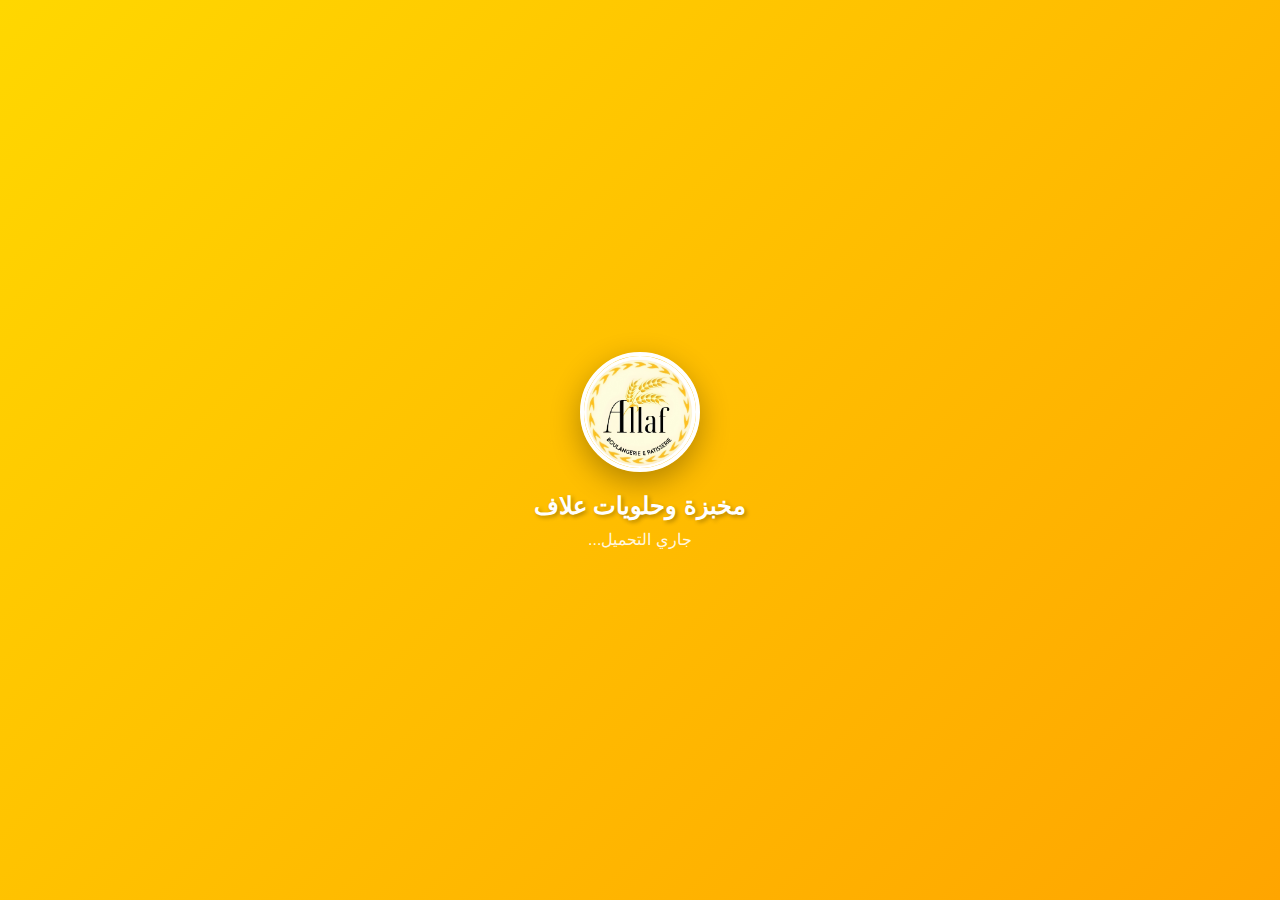
<file: http:/index.html>
<!DOCTYPE html>
<html lang="ar" dir="rtl">
<head>
    <meta charset="UTF-8">
    <meta name="viewport" content="width=device-width, initial-scale=1.0">
    <title>مخبزة وحلويات علاف</title>
    <link rel="icon" type="image/jpeg" href="logo.jpg">
    <link rel="manifest" href="manifest.json">
    <meta name="theme-color" content="#FFD700">
    <meta name="apple-mobile-web-app-capable" content="yes">
    <meta name="apple-mobile-web-app-status-bar-style" content="default">
    <meta name="apple-mobile-web-app-title" content="علاف">
    <link rel="apple-touch-icon" href="logo.jpg">
    <style>
        * {
            margin: 0;
            padding: 0;
            box-sizing: border-box;
        }

        body {
            font-family: 'Segoe UI', Tahoma, Geneva, Verdana, sans-serif;
            background: #f5f5f5;
            height: 100vh;
            overflow: hidden;
        }

        .app-container {
            display: flex;
            flex-direction: column;
            height: 100vh;
        }

        .header {
            background: linear-gradient(135deg, #FFD700, #FFA500);
            padding: 10px 15px;
            display: flex;
            align-items: center;
            justify-content: space-between;
            box-shadow: 0 2px 10px rgba(0,0,0,0.1);
            min-height: 60px;
        }

        .logo-section {
            display: flex;
            align-items: center;
            gap: 10px;
        }

        .logo {
            width: 40px;
            height: 40px;
            border-radius: 50%;
            object-fit: cover;
            border: 2px solid white;
        }

        .app-title {
            color: #333;
            font-size: 18px;
            font-weight: bold;
            text-shadow: 1px 1px 2px rgba(255,255,255,0.5);
        }

        .nav-controls {
            display: flex;
            gap: 8px;
        }

        .nav-btn {
            background: rgba(255,255,255,0.9);
            border: none;
            border-radius: 20px;
            padding: 8px 12px;
            cursor: pointer;
            font-size: 14px;
            color: #333;
            transition: all 0.3s ease;
            box-shadow: 0 2px 5px rgba(0,0,0,0.1);
        }

        .nav-btn:hover {
            background: white;
            transform: translateY(-1px);
            box-shadow: 0 4px 8px rgba(0,0,0,0.15);
        }

        .nav-btn:active {
            transform: translateY(0);
        }

        .nav-btn:disabled {
            opacity: 0.5;
            cursor: not-allowed;
        }

        .address-bar {
            background: white;
            padding: 8px 15px;
            border-bottom: 1px solid #ddd;
            display: flex;
            align-items: center;
            gap: 10px;
        }

        .url-input {
            flex: 1;
            padding: 8px 12px;
            border: 1px solid #ddd;
            border-radius: 20px;
            font-size: 14px;
            background: #f9f9f9;
            direction: ltr;
            text-align: left;
        }

        .url-input:focus {
            outline: none;
            border-color: #FFD700;
            background: white;
        }

        .go-btn {
            background: #FFD700;
            border: none;
            border-radius: 20px;
            padding: 8px 15px;
            cursor: pointer;
            font-weight: bold;
            color: #333;
            transition: all 0.3s ease;
        }

        .go-btn:hover {
            background: #FFA500;
            transform: scale(1.05);
        }

        .browser-frame {
            flex: 1;
            border: none;
            background: white;
        }

        .loading-bar {
            height: 3px;
            background: #FFD700;
            width: 0%;
            transition: width 0.3s ease;
            position: absolute;
            top: 60px;
            left: 0;
            z-index: 1000;
        }

        .status-bar {
            background: #333;
            color: white;
            padding: 5px 15px;
            font-size: 12px;
            display: flex;
            justify-content: space-between;
            align-items: center;
        }

        .connection-status {
            display: flex;
            align-items: center;
            gap: 5px;
        }

        .status-dot {
            width: 8px;
            height: 8px;
            border-radius: 50%;
            background: #4CAF50;
            animation: pulse 2s infinite;
        }

        @keyframes pulse {
            0% { opacity: 1; }
            50% { opacity: 0.5; }
            100% { opacity: 1; }
        }

        .menu-btn {
            background: rgba(255,255,255,0.1);
            border: none;
            color: white;
            padding: 5px 10px;
            border-radius: 10px;
            cursor: pointer;
            font-size: 12px;
        }

        @media (max-width: 768px) {
            .header {
                padding: 8px 10px;
                min-height: 50px;
            }

            .app-title {
                font-size: 16px;
            }

            .logo {
                width: 35px;
                height: 35px;
            }

            .nav-btn {
                padding: 6px 10px;
                font-size: 12px;
            }

            .address-bar {
                padding: 6px 10px;
            }

            .url-input {
                padding: 6px 10px;
                font-size: 13px;
            }
        }

        .splash-screen {
            position: fixed;
            top: 0;
            left: 0;
            width: 100%;
            height: 100%;
            background: linear-gradient(135deg, #FFD700, #FFA500);
            display: flex;
            flex-direction: column;
            justify-content: center;
            align-items: center;
            z-index: 9999;
            transition: opacity 0.5s ease;
        }

        .splash-logo {
            width: 120px;
            height: 120px;
            border-radius: 50%;
            object-fit: cover;
            border: 4px solid white;
            box-shadow: 0 10px 30px rgba(0,0,0,0.3);
            animation: bounce 1s infinite alternate;
        }

        .splash-title {
            color: white;
            font-size: 24px;
            font-weight: bold;
            margin-top: 20px;
            text-shadow: 2px 2px 4px rgba(0,0,0,0.3);
            text-align: center;
        }

        .splash-subtitle {
            color: rgba(255,255,255,0.9);
            font-size: 16px;
            margin-top: 10px;
            text-align: center;
        }

        @keyframes bounce {
            0% { transform: translateY(0); }
            100% { transform: translateY(-10px); }
        }

        .hidden {
            opacity: 0;
            pointer-events: none;
        }
    </style>
</head>
<body>
    <!-- شاشة البداية -->
    <div class="splash-screen" id="splashScreen">
        <img src="logo.jpg" alt="شعار علاف" class="splash-logo">
        <h1 class="splash-title">مخبزة وحلويات علاف</h1>
        <p class="splash-subtitle">جاري التحميل...</p>
    </div>

    <!-- التطبيق الرئيسي -->
    <div class="app-container">
        <!-- شريط العلوي -->
        <header class="header">
            <div class="logo-section">
                <img src="logo.jpg" alt="شعار علاف" class="logo">
                <h1 class="app-title">مخبزة وحلويات علاف</h1>
            </div>
            <div class="nav-controls">
                <button class="nav-btn" id="backBtn" title="رجوع">◀</button>
                <button class="nav-btn" id="forwardBtn" title="تقدم">▶</button>
                <button class="nav-btn" id="refreshBtn" title="تحديث">⟲</button>
                <button class="nav-btn" id="homeBtn" title="الرئيسية">🏠</button>
            </div>
        </header>

        <!-- شريط العنوان -->
        <div class="address-bar">
            <input type="url" class="url-input" id="urlInput" placeholder="أدخل رابط الموقع..." readonly>
            <button class="go-btn" id="goBtn">انتقال</button>
        </div>

        <!-- شريط التحميل -->
        <div class="loading-bar" id="loadingBar"></div>

        <!-- إطار المتصفح -->
        <iframe class="browser-frame" id="browserFrame" src="about:blank"></iframe>

        <!-- شريط الحالة -->
        <div class="status-bar">
            <div class="connection-status">
                <div class="status-dot"></div>
                <span>متصل</span>
            </div>
            <button class="menu-btn" onclick="showInfo()">معلومات</button>
        </div>
    </div>

    <script>
        // المتغيرات الأساسية
        const HOME_URL = 'https://elhaddouny.github.io/AllafBakery/';
        const browserFrame = document.getElementById('browserFrame');
        const urlInput = document.getElementById('urlInput');
        const loadingBar = document.getElementById('loadingBar');
        const backBtn = document.getElementById('backBtn');
        const forwardBtn = document.getElementById('forwardBtn');
        const refreshBtn = document.getElementById('refreshBtn');
        const homeBtn = document.getElementById('homeBtn');
        const goBtn = document.getElementById('goBtn');
        const splashScreen = document.getElementById('splashScreen');

        let currentUrl = HOME_URL;
        let history = [HOME_URL];
        let historyIndex = 0;

        // إخفاء شاشة البداية بعد 2 ثانية
        setTimeout(() => {
            splashScreen.classList.add('hidden');
            loadHomePage();
        }, 2000);

        // تحميل الصفحة الرئيسية
        function loadHomePage() {
            loadUrl(HOME_URL);
        }

        // تحميل رابط معين
        function loadUrl(url) {
            if (!url.startsWith('http://') && !url.startsWith('https://')) {
                url = 'https://' + url;
            }
            
            currentUrl = url;
            urlInput.value = url;
            
            // إظهار شريط التحميل
            showLoading();
            
            // تحميل الصفحة
            browserFrame.src = url;
            
            // إضافة إلى التاريخ
            if (history[historyIndex] !== url) {
                history = history.slice(0, historyIndex + 1);
                history.push(url);
                historyIndex = history.length - 1;
            }
            
            updateNavigationButtons();
        }

        // إظهار شريط التحميل
        function showLoading() {
            loadingBar.style.width = '0%';
            loadingBar.style.width = '30%';
            
            setTimeout(() => {
                loadingBar.style.width = '70%';
            }, 500);
            
            setTimeout(() => {
                loadingBar.style.width = '100%';
                setTimeout(() => {
                    loadingBar.style.width = '0%';
                }, 200);
            }, 1000);
        }

        // تحديث أزرار التنقل
        function updateNavigationButtons() {
            backBtn.disabled = historyIndex <= 0;
            forwardBtn.disabled = historyIndex >= history.length - 1;
        }

        // أحداث الأزرار
        backBtn.addEventListener('click', () => {
            if (historyIndex > 0) {
                historyIndex--;
                loadUrl(history[historyIndex]);
            }
        });

        forwardBtn.addEventListener('click', () => {
            if (historyIndex < history.length - 1) {
                historyIndex++;
                loadUrl(history[historyIndex]);
            }
        });

        refreshBtn.addEventListener('click', () => {
            loadUrl(currentUrl);
        });

        homeBtn.addEventListener('click', () => {
            loadUrl(HOME_URL);
        });

        goBtn.addEventListener('click', () => {
            const url = urlInput.value.trim();
            if (url) {
                loadUrl(url);
            }
        });

        urlInput.addEventListener('keypress', (e) => {
            if (e.key === 'Enter') {
                const url = urlInput.value.trim();
                if (url) {
                    loadUrl(url);
                }
            }
        });

        // إظهار معلومات التطبيق
        function showInfo() {
            alert('مخبزة وحلويات علاف\\n\\nتطبيق خفيف الوزن للتصفح\\nالإصدار: 1.0\\nالحجم: أقل من 2 ميجابايت\\n\\nتم التطوير خصيصاً لمخبزة وحلويات علاف');
        }

        // تحديث شريط العنوان عند تغيير الصفحة
        browserFrame.addEventListener('load', () => {
            try {
                const frameUrl = browserFrame.contentWindow.location.href;
                if (frameUrl !== 'about:blank') {
                    urlInput.value = frameUrl;
                    currentUrl = frameUrl;
                }
            } catch (e) {
                // تجاهل الأخطاء المتعلقة بـ CORS
            }
        });

        // تحديث الحالة كل 5 ثوان
        setInterval(() => {
            const statusDot = document.querySelector('.status-dot');
            statusDot.style.background = navigator.onLine ? '#4CAF50' : '#f44336';
        }, 5000);

        // التعامل مع تغيير حالة الاتصال
        window.addEventListener('online', () => {
            document.querySelector('.connection-status span').textContent = 'متصل';
        });

        window.addEventListener('offline', () => {
            document.querySelector('.connection-status span').textContent = 'غير متصل';
        });

        // تسجيل Service Worker
        if ('serviceWorker' in navigator) {
            window.addEventListener('load', () => {
                navigator.serviceWorker.register('/service-worker.js')
                    .then((registration) => {
                        console.log('Service Worker registered successfully:', registration.scope);
                    })
                    .catch((error) => {
                        console.log('Service Worker registration failed:', error);
                    });
            });
        }
    </script>
</body>
</html>
</file>
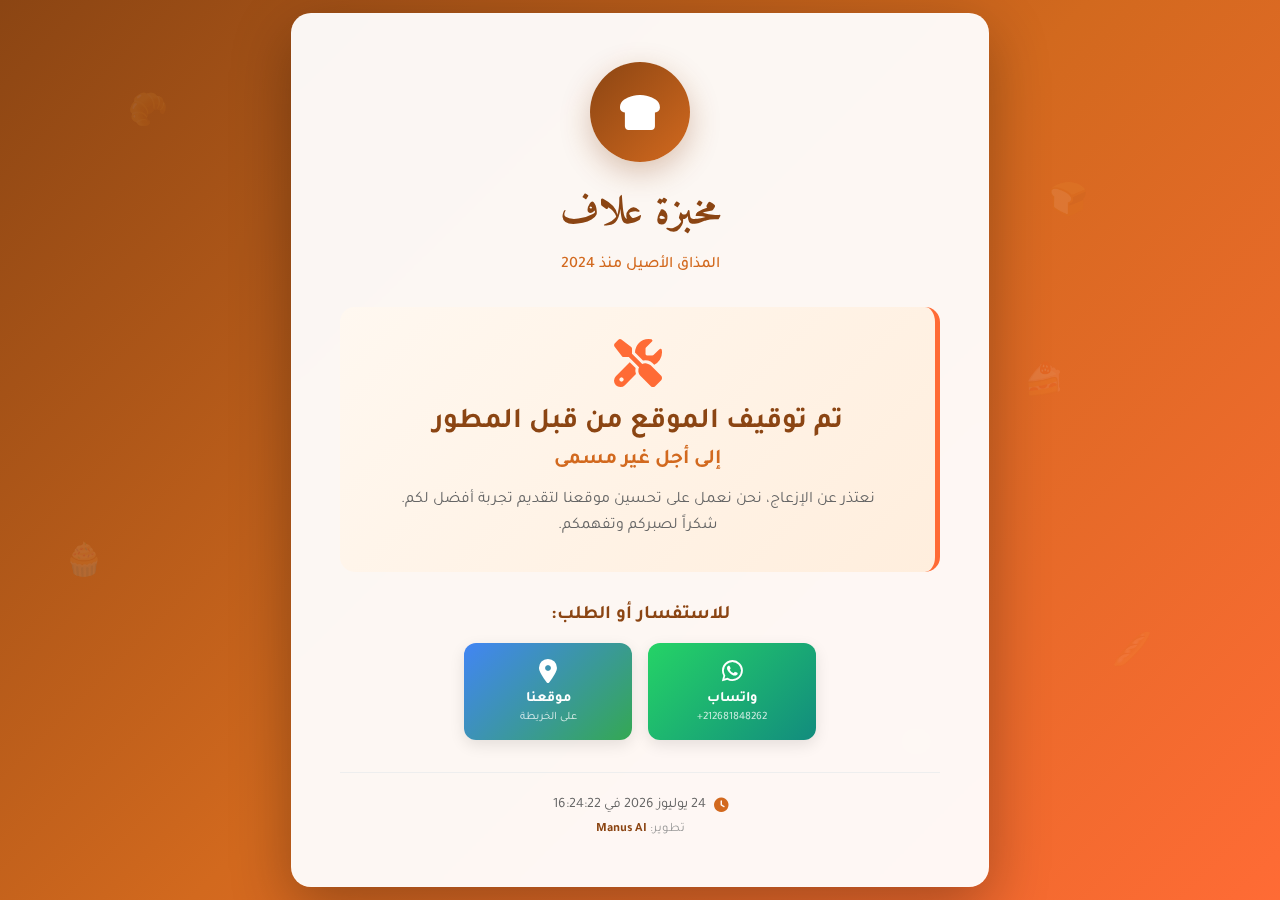
<file: maintenance_test.html>
<!DOCTYPE html>
<html lang="ar" dir="rtl">
<head>
    <meta charset="UTF-8">
    <meta name="viewport" content="width=device-width, initial-scale=1.0">
    <title>اختبار صفحة توقف الموقع - مخبزة علاف</title>
    
    <!-- Font Awesome -->
    <link rel="stylesheet" href="https://cdnjs.cloudflare.com/ajax/libs/font-awesome/6.4.0/css/all.min.css">
    
    <!-- Google Fonts -->
    <link href="https://fonts.googleapis.com/css2?family=Tajawal:wght@300;400;500;700;900&family=Amiri:wght@400;700&display=swap" rel="stylesheet">
    
    <style>
        /* ========== أنماط صفحة توقف الموقع ========== */

        /* الطبقة الرئيسية لصفحة التوقف */
        .maintenance-overlay {
            position: fixed;
            top: 0;
            left: 0;
            width: 100%;
            height: 100%;
            background: linear-gradient(135deg, #8B4513 0%, #D2691E 50%, #FF6B35 100%);
            z-index: 99999;
            display: flex;
            align-items: center;
            justify-content: center;
            font-family: 'Tajawal', sans-serif;
            overflow: hidden;
        }

        /* الحاوية الرئيسية */
        .maintenance-container {
            position: relative;
            width: 100%;
            height: 100%;
            display: flex;
            align-items: center;
            justify-content: center;
        }

        /* الخلفية المتحركة */
        .animated-background {
            position: absolute;
            top: 0;
            left: 0;
            width: 100%;
            height: 100%;
            overflow: hidden;
            pointer-events: none;
        }

        .floating-bread {
            position: absolute;
            font-size: 2rem;
            opacity: 0.1;
            animation: float 15s infinite linear;
            user-select: none;
        }

        .bread-1 { top: 10%; left: 10%; animation-delay: 0s; }
        .bread-2 { top: 20%; right: 15%; animation-delay: -3s; }
        .bread-3 { top: 60%; left: 5%; animation-delay: -6s; }
        .bread-4 { top: 70%; right: 10%; animation-delay: -9s; }
        .bread-5 { top: 40%; left: 80%; animation-delay: -12s; }
        .bread-6 { top: 80%; left: 70%; animation-delay: -15s; }

        @keyframes float {
            0% { transform: translateY(0px) rotate(0deg); }
            25% { transform: translateY(-20px) rotate(90deg); }
            50% { transform: translateY(0px) rotate(180deg); }
            75% { transform: translateY(-15px) rotate(270deg); }
            100% { transform: translateY(0px) rotate(360deg); }
        }

        /* محتوى صفحة التوقف */
        .maintenance-content {
            background: rgba(255, 255, 255, 0.95);
            backdrop-filter: blur(10px);
            border-radius: 20px;
            padding: 3rem;
            max-width: 600px;
            width: 90%;
            text-align: center;
            box-shadow: 0 20px 60px rgba(0, 0, 0, 0.3);
            border: 1px solid rgba(255, 255, 255, 0.2);
            opacity: 0;
            transform: translateY(30px);
            transition: all 0.8s ease;
        }

        /* شعار المخبزة */
        .maintenance-logo {
            margin-bottom: 2rem;
        }

        .logo-circle {
            width: 100px;
            height: 100px;
            background: linear-gradient(135deg, #8B4513, #D2691E);
            border-radius: 50%;
            display: flex;
            align-items: center;
            justify-content: center;
            margin: 0 auto 1rem;
            box-shadow: 0 10px 30px rgba(139, 69, 19, 0.3);
            animation: pulse 3s infinite;
        }

        .logo-circle i {
            font-size: 2.5rem;
            color: white;
        }

        @keyframes pulse {
            0%, 100% { transform: scale(1); }
            50% { transform: scale(1.05); }
        }

        .maintenance-logo h1 {
            font-family: 'Amiri', serif;
            font-size: 2.5rem;
            color: #8B4513;
            margin: 0;
            font-weight: 700;
        }

        .logo-subtitle {
            color: #D2691E;
            font-size: 1rem;
            margin: 0.5rem 0 0 0;
            font-weight: 500;
        }

        /* رسالة التوقف */
        .maintenance-message {
            margin: 2rem 0;
            padding: 2rem;
            background: linear-gradient(135deg, #fff8f0, #ffeedd);
            border-radius: 15px;
            border-right: 5px solid #FF6B35;
        }

        .message-icon {
            margin-bottom: 1rem;
        }

        .message-icon i {
            font-size: 3rem;
            color: #FF6B35;
            animation: bounce 2s infinite;
            transition: transform 0.3s ease;
        }

        @keyframes bounce {
            0%, 20%, 50%, 80%, 100% { transform: translateY(0); }
            40% { transform: translateY(-10px); }
            60% { transform: translateY(-5px); }
        }

        .maintenance-message h2 {
            font-size: 1.8rem;
            color: #8B4513;
            margin: 0 0 0.5rem 0;
            font-weight: 700;
        }

        .maintenance-message h3 {
            font-size: 1.3rem;
            color: #D2691E;
            margin: 0 0 1rem 0;
            font-weight: 600;
        }

        .message-description {
            color: #666;
            line-height: 1.6;
            font-size: 1rem;
            margin: 0;
        }

        /* معلومات التواصل */
        .maintenance-contact {
            margin: 2rem 0;
        }

        .maintenance-contact h4 {
            color: #8B4513;
            font-size: 1.2rem;
            margin-bottom: 1rem;
            font-weight: 600;
        }

        .contact-methods {
            display: flex;
            gap: 1rem;
            justify-content: center;
            flex-wrap: wrap;
        }

        .contact-btn {
            display: flex;
            flex-direction: column;
            align-items: center;
            padding: 1rem 1.5rem;
            border-radius: 12px;
            text-decoration: none;
            transition: all 0.3s ease;
            min-width: 120px;
            box-shadow: 0 5px 15px rgba(0, 0, 0, 0.1);
        }

        .whatsapp-btn {
            background: linear-gradient(135deg, #25D366, #128C7E);
            color: white;
        }

        .whatsapp-btn:hover {
            transform: translateY(-3px);
            box-shadow: 0 8px 25px rgba(37, 211, 102, 0.4);
        }

        .location-btn {
            background: linear-gradient(135deg, #4285F4, #34A853);
            color: white;
        }

        .location-btn:hover {
            transform: translateY(-3px);
            box-shadow: 0 8px 25px rgba(66, 133, 244, 0.4);
        }

        .contact-btn i {
            font-size: 1.5rem;
            margin-bottom: 0.5rem;
        }

        .contact-btn span {
            font-weight: 600;
            font-size: 0.9rem;
        }

        .contact-btn small {
            font-size: 0.7rem;
            opacity: 0.8;
            margin-top: 0.2rem;
        }

        /* تذييل صفحة التوقف */
        .maintenance-footer {
            margin-top: 2rem;
            padding-top: 1.5rem;
            border-top: 1px solid #eee;
        }

        .maintenance-time {
            color: #666;
            font-size: 0.9rem;
            margin: 0 0 0.5rem 0;
            display: flex;
            align-items: center;
            justify-content: center;
            gap: 0.5rem;
        }

        .maintenance-time i {
            color: #D2691E;
        }

        .developer-credit {
            color: #999;
            font-size: 0.8rem;
            margin: 0;
        }

        .developer-name {
            color: #8B4513;
            font-weight: 600;
        }

        /* التصميم المتجاوب */
        @media (max-width: 768px) {
            .maintenance-content {
                padding: 2rem 1.5rem;
                margin: 1rem;
            }
            
            .maintenance-logo h1 {
                font-size: 2rem;
            }
            
            .logo-circle {
                width: 80px;
                height: 80px;
            }
            
            .logo-circle i {
                font-size: 2rem;
            }
            
            .maintenance-message h2 {
                font-size: 1.5rem;
            }
            
            .maintenance-message h3 {
                font-size: 1.1rem;
            }
            
            .contact-methods {
                flex-direction: column;
                align-items: center;
            }
            
            .contact-btn {
                width: 100%;
                max-width: 200px;
            }
            
            .floating-bread {
                font-size: 1.5rem;
            }
        }
    </style>
</head>
<body>
    <!-- صفحة توقف الموقع -->
    <div id="maintenance-overlay" class="maintenance-overlay">
        <div class="maintenance-container">
            <!-- خلفية متحركة -->
            <div class="animated-background">
                <div class="floating-bread bread-1">🥐</div>
                <div class="floating-bread bread-2">🍞</div>
                <div class="floating-bread bread-3">🧁</div>
                <div class="floating-bread bread-4">🥖</div>
                <div class="floating-bread bread-5">🍰</div>
                <div class="floating-bread bread-6">🥯</div>
            </div>
            
            <!-- محتوى الصفحة -->
            <div class="maintenance-content">
                <!-- شعار المخبزة -->
                <div class="maintenance-logo">
                    <div class="logo-circle">
                        <i class="fas fa-bread-slice"></i>
                    </div>
                    <h1>مخبزة علاف</h1>
                    <p class="logo-subtitle">المذاق الأصيل منذ 2024</p>
                </div>
                
                <!-- رسالة التوقف -->
                <div class="maintenance-message">
                    <div class="message-icon">
                        <i class="fas fa-tools"></i>
                    </div>
                    <h2>تم توقيف الموقع من قبل المطور</h2>
                    <h3>إلى أجل غير مسمى</h3>
                    <p class="message-description">
                        نعتذر عن الإزعاج، نحن نعمل على تحسين موقعنا لتقديم تجربة أفضل لكم.
                        <br>
                        شكراً لصبركم وتفهمكم.
                    </p>
                </div>
                
                <!-- معلومات التواصل -->
                <div class="maintenance-contact">
                    <h4>للاستفسار أو الطلب:</h4>
                    <div class="contact-methods">
                        <a href="https://wa.me/212681848262" target="_blank" class="contact-btn whatsapp-btn">
                            <i class="fab fa-whatsapp"></i>
                            <span>واتساب</span>
                            <small>212681848262+</small>
                        </a>
                        <a href="https://maps.app.goo.gl/3QSaUA5nJiPQDRHZ9" target="_blank" class="contact-btn location-btn">
                            <i class="fas fa-map-marker-alt"></i>
                            <span>موقعنا</span>
                            <small>على الخريطة</small>
                        </a>
                    </div>
                </div>
                
                <!-- تاريخ ووقت -->
                <div class="maintenance-footer">
                    <p class="maintenance-time">
                        <i class="fas fa-clock"></i>
                        <span id="current-time"></span>
                    </p>
                    <p class="developer-credit">
                        تطوير: <span class="developer-name">Manus AI</span>
                    </p>
                </div>
            </div>
        </div>
    </div>

    <script>
        // تحديث الوقت الحالي
        function updateTime() {
            const now = new Date();
            const options = {
                year: 'numeric',
                month: 'long',
                day: 'numeric',
                hour: '2-digit',
                minute: '2-digit',
                second: '2-digit',
                timeZone: 'Africa/Casablanca',
                locale: 'ar-MA'
            };
            
            const timeElement = document.getElementById('current-time');
            if (timeElement) {
                timeElement.textContent = now.toLocaleString('ar-MA', options);
            }
        }

        // تحديث الوقت كل ثانية
        setInterval(updateTime, 1000);
        updateTime(); // تحديث فوري

        // تأثيرات إضافية للصفحة
        document.addEventListener('DOMContentLoaded', function() {
            // تأثير ظهور تدريجي للمحتوى
            setTimeout(() => {
                const content = document.querySelector('.maintenance-content');
                if (content) {
                    content.style.opacity = '1';
                    content.style.transform = 'translateY(0)';
                }
            }, 500);

            // تأثير نبضة للأيقونة الرئيسية
            setInterval(() => {
                const icon = document.querySelector('.message-icon i');
                if (icon) {
                    icon.style.transform = 'scale(1.1)';
                    setTimeout(() => {
                        icon.style.transform = 'scale(1)';
                    }, 300);
                }
            }, 3000);
        });
    </script>
</body>
</html>
</file>
